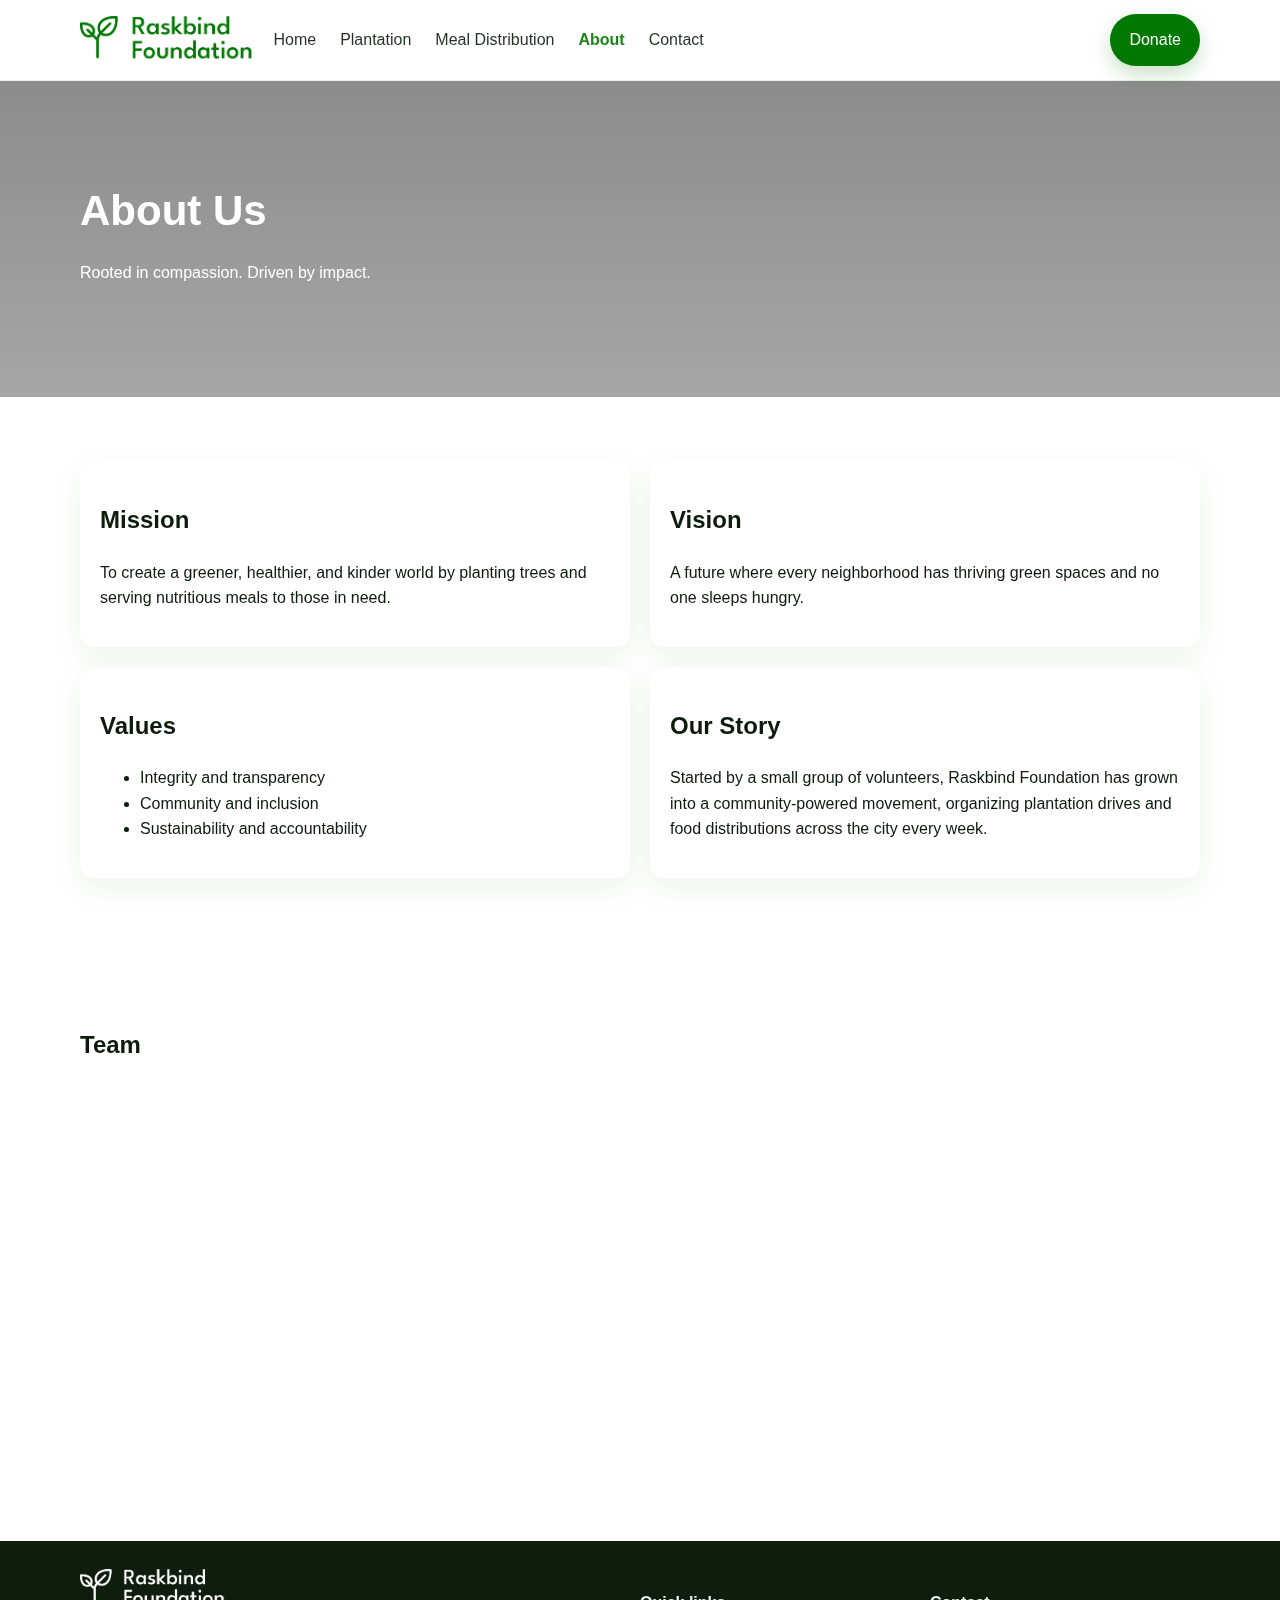
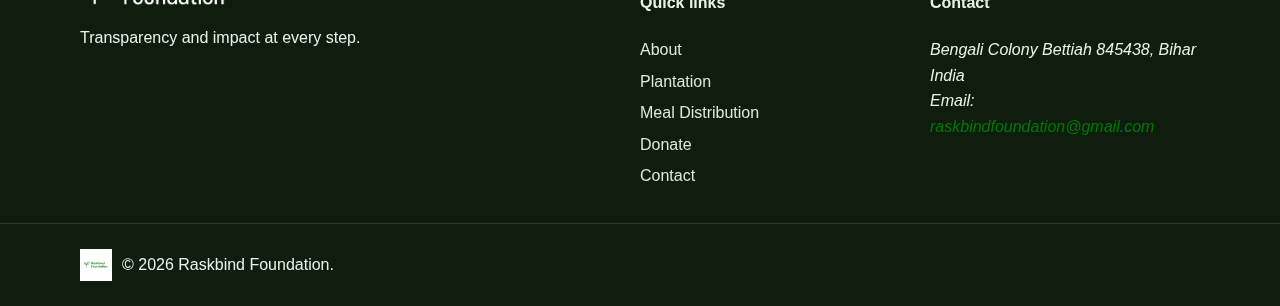
<file: about.html>
<!DOCTYPE html>
<html lang="en">
<head>
  <meta charset="UTF-8" />
  <meta name="viewport" content="width=device-width, initial-scale=1" />
  <title>Raskbind Foundation | About</title>
  <meta name="description" content="Learn about Raskbind Foundation's mission, vision, values, and story." />
  <link rel="stylesheet" href="assets/css/style.css" />
  <link rel="icon" href="Images/Green bg logo.jpg" />
</head>
<body>
  <a class="skip-link" href="#main">Skip to content</a>
  <header class="site-header">
    <div class="container header-inner">
      <a class="brand" href="index.html">
        <img src="Images/logo1.png" alt="Raskbind Foundation" />
      </a>
      <button class="nav-toggle" aria-expanded="false" aria-controls="primary-nav" aria-label="Open menu">
        <span></span><span></span><span></span>
      </button>
      <nav id="primary-nav" class="nav">
        <ul>
          <li><a href="index.html">Home</a></li>
          <li><a href="plantation.html">Plantation</a></li>
          <li><a href="meals.html">Meal Distribution</a></li>
          <li><a href="about.html" aria-current="page">About</a></li>
          <li><a href="contact.html">Contact</a></li>
        </ul>
      </nav>
      <a class="btn btn-primary donate-cta" href="donate.html">Donate</a>
    </div>
  </header>

  <main id="main">
    <section class="sub-hero" style="background-image:url('https://i.pinimg.com/1200x/a4/fe/da/a4feda2573e84a349db82afae0326ea5.jpg');">
      <div class="overlay"></div>
      <div class="container">
        <h1>About Us</h1>
        <p>Rooted in compassion. Driven by impact.</p>
      </div>
    </section>

    <section class="container section about-grid">
      <article class="about-block animate-in">
        <h2>Mission</h2>
        <p>To create a greener, healthier, and kinder world by planting trees and serving nutritious meals to those in need.</p>
      </article>
      <article class="about-block animate-in">
        <h2>Vision</h2>
        <p>A future where every neighborhood has thriving green spaces and no one sleeps hungry.</p>
      </article>
      <article class="about-block animate-in">
        <h2>Values</h2>
        <ul>
          <li>Integrity and transparency</li>
          <li>Community and inclusion</li>
          <li>Sustainability and accountability</li>
        </ul>
      </article>
      <article class="about-block animate-in">
        <h2>Our Story</h2>
        <p>Started by a small group of volunteers, Raskbind Foundation has grown into a community-powered movement, organizing plantation drives and food distributions across the city every week.</p>
      </article>
    </section>

    <section class="container section">
      <h2>Team</h2>
      <div class="team-grid">
        <div class="team-card animate-in">
          <img src="Images/Green%20bg%20logo.jpg" alt="Team member" loading="lazy" />
          <h3>Founder - Rahul Kumar</h3>
          <p>Leads strategy and partnerships.</p>
        </div>
        <div class="team-card animate-in">
          <img src="Images/Green%20bg%20logo.jpg" alt="Team member" loading="lazy" />
          <h3>Program Lead</h3>
          <p>Oversees plantation and meal operations.</p>
        </div>
        <div class="team-card animate-in">
          <img src="Images/Green%20bg%20logo.jpg" alt="Team member" loading="lazy" />
          <h3>Community Lead</h3>
          <p>Coordinates volunteers and events.</p>
        </div>
      </div>
    </section>
  </main>

  <footer class="site-footer">
    <div class="container footer-grid">
      <div class="footer-brand">
        <img src="Images/logo2.png" alt="Raskbind Foundation" />
        <p>Transparency and impact at every step.</p>
      </div>
      <nav class="footer-nav" aria-label="Footer">
        <h4>Quick links</h4>
        <ul>
          <li><a href="about.html">About</a></li>
          <li><a href="plantation.html">Plantation</a></li>
          <li><a href="meals.html">Meal Distribution</a></li>
          <li><a href="donate.html">Donate</a></li>
          <li><a href="contact.html">Contact</a></li>
        </ul>
      </nav>
      <div class="footer-contact">
        <h4>Contact</h4>
        <address>
          Bengali Colony Bettiah 845438, Bihar India<br />
          Email: <a href="mailto:raskbindfoundation@gmail.com">raskbindfoundation@gmail.com</a>
        </address>
      </div>
    </div>
    <div class="footer-bottom">
      <div class="container">
        <img src="Images/White%20bg%20logo.png" alt="Raskbind Foundation" width="32" height="32" />
        <p>© <span id="year"></span> Raskbind Foundation.</p>
      </div>
    </div>
  </footer>

  <script src="assets/js/main.js" defer></script>
</body>
</html>
</file>
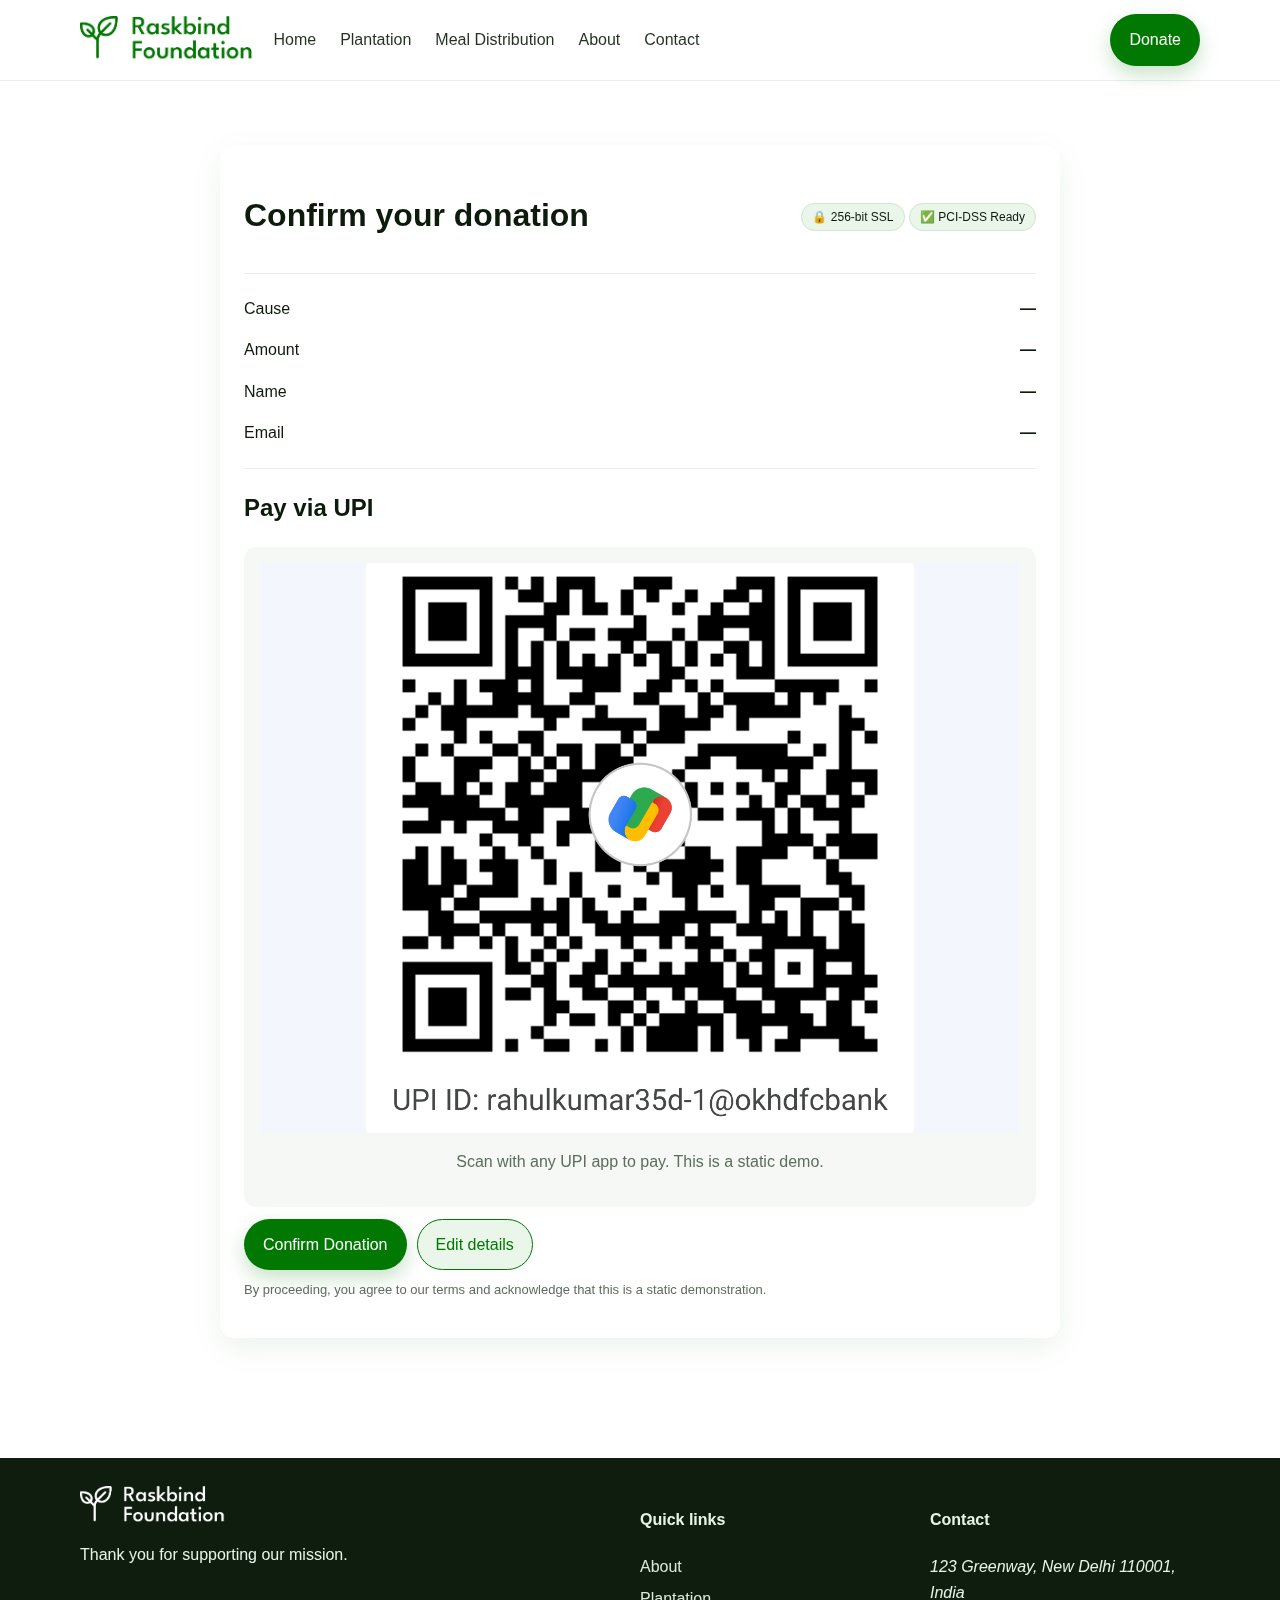
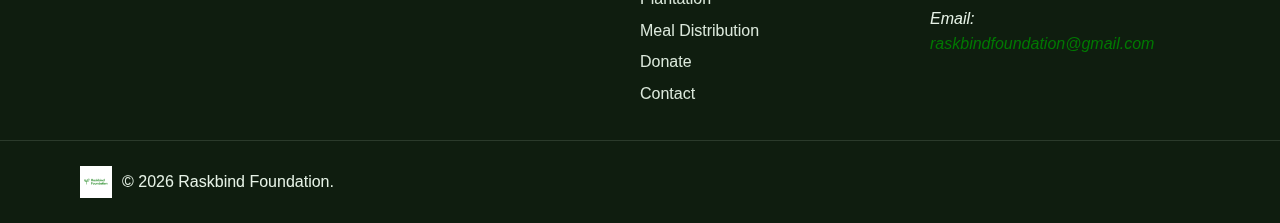
<file: checkout.html>
<!DOCTYPE html>
<html lang="en">
<head>
  <meta charset="UTF-8" />
  <meta name="viewport" content="width=device-width, initial-scale=1" />
  <title>Raskbind Foundation | Checkout</title>
  <meta name="description" content="Confirm your donation to Raskbind Foundation." />
  <link rel="stylesheet" href="assets/css/style.css" />
  <link rel="icon" href="Images/Green bg logo.jpg" />
</head>
<body>
  <a class="skip-link" href="#main">Skip to content</a>
  <header class="site-header">
    <div class="container header-inner">
      <a class="brand" href="index.html">
        <img src="Images/logo1.png" alt="Raskbind Foundation" />
      </a>
      <button class="nav-toggle" aria-expanded="false" aria-controls="primary-nav" aria-label="Open menu">
        <span></span><span></span><span></span>
      </button>
      <nav id="primary-nav" class="nav">
        <ul>
          <li><a href="index.html">Home</a></li>
          <li><a href="plantation.html">Plantation</a></li>
          <li><a href="meals.html">Meal Distribution</a></li>
          <li><a href="about.html">About</a></li>
          <li><a href="contact.html">Contact</a></li>
        </ul>
      </nav>
      <a class="btn btn-primary donate-cta" href="donate.html">Donate</a>
    </div>
  </header>

  <main id="main">
    <section class="container section checkout">
      <div class="checkout-panel animate-in">
        <div class="checkout-header">
          <h1>Confirm your donation</h1>
          <div class="secure-badges" aria-label="Security badges">
            <span class="badge">🔒 256-bit SSL</span>
            <span class="badge">✅ PCI-DSS Ready</span>
          </div>
        </div>
        <div class="summary">
          <div class="summary-row"><span>Cause</span><strong id="summaryCause">—</strong></div>
          <div class="summary-row"><span>Amount</span><strong id="summaryAmount">—</strong></div>
          <div class="summary-row"><span>Name</span><strong id="summaryName">—</strong></div>
          <div class="summary-row"><span>Email</span><strong id="summaryEmail">—</strong></div>
        </div>

        <div class="payment">
          <h2>Pay via UPI</h2>
          <div class="upi-box">
            <img src="Images/GooglePay_QR.png" alt="Google Pay QR code" loading="lazy" />
            <p class="muted">Scan with any UPI app to pay. This is a static demo.</p>
          </div>
          <div class="pay-actions">
            <a class="btn btn-primary" href="#" onclick="alert('This is a static demo.'); return false;">Confirm Donation</a>
            <a class="btn btn-outline" href="donate.html">Edit details</a>
          </div>
        </div>
        <p class="fine-print">By proceeding, you agree to our terms and acknowledge that this is a static demonstration.</p>
      </div>
    </section>
  </main>

  <footer class="site-footer">
    <div class="container footer-grid">
      <div class="footer-brand">
        <img src="Images/logo2.png" alt="Raskbind Foundation" />
        <p>Thank you for supporting our mission.</p>
      </div>
      <nav class="footer-nav" aria-label="Footer">
        <h4>Quick links</h4>
        <ul>
          <li><a href="about.html">About</a></li>
          <li><a href="plantation.html">Plantation</a></li>
          <li><a href="meals.html">Meal Distribution</a></li>
          <li><a href="donate.html">Donate</a></li>
          <li><a href="contact.html">Contact</a></li>
        </ul>
      </nav>
      <div class="footer-contact">
        <h4>Contact</h4>
        <address>
          123 Greenway, New Delhi 110001, India<br />
          Email: <a href="mailto:hello@raskbind.org">raskbindfoundation@gmail.com</a>
        </address>
      </div>
    </div>
    <div class="footer-bottom">
      <div class="container">
        <img src="Images/White%20bg%20logo.png" alt="Raskbind Foundation" width="32" height="32" />
        <p>© <span id="year"></span> Raskbind Foundation.</p>
      </div>
    </div>
  </footer>

  <script src="assets/js/main.js" defer></script>
</body>
</html>
</file>
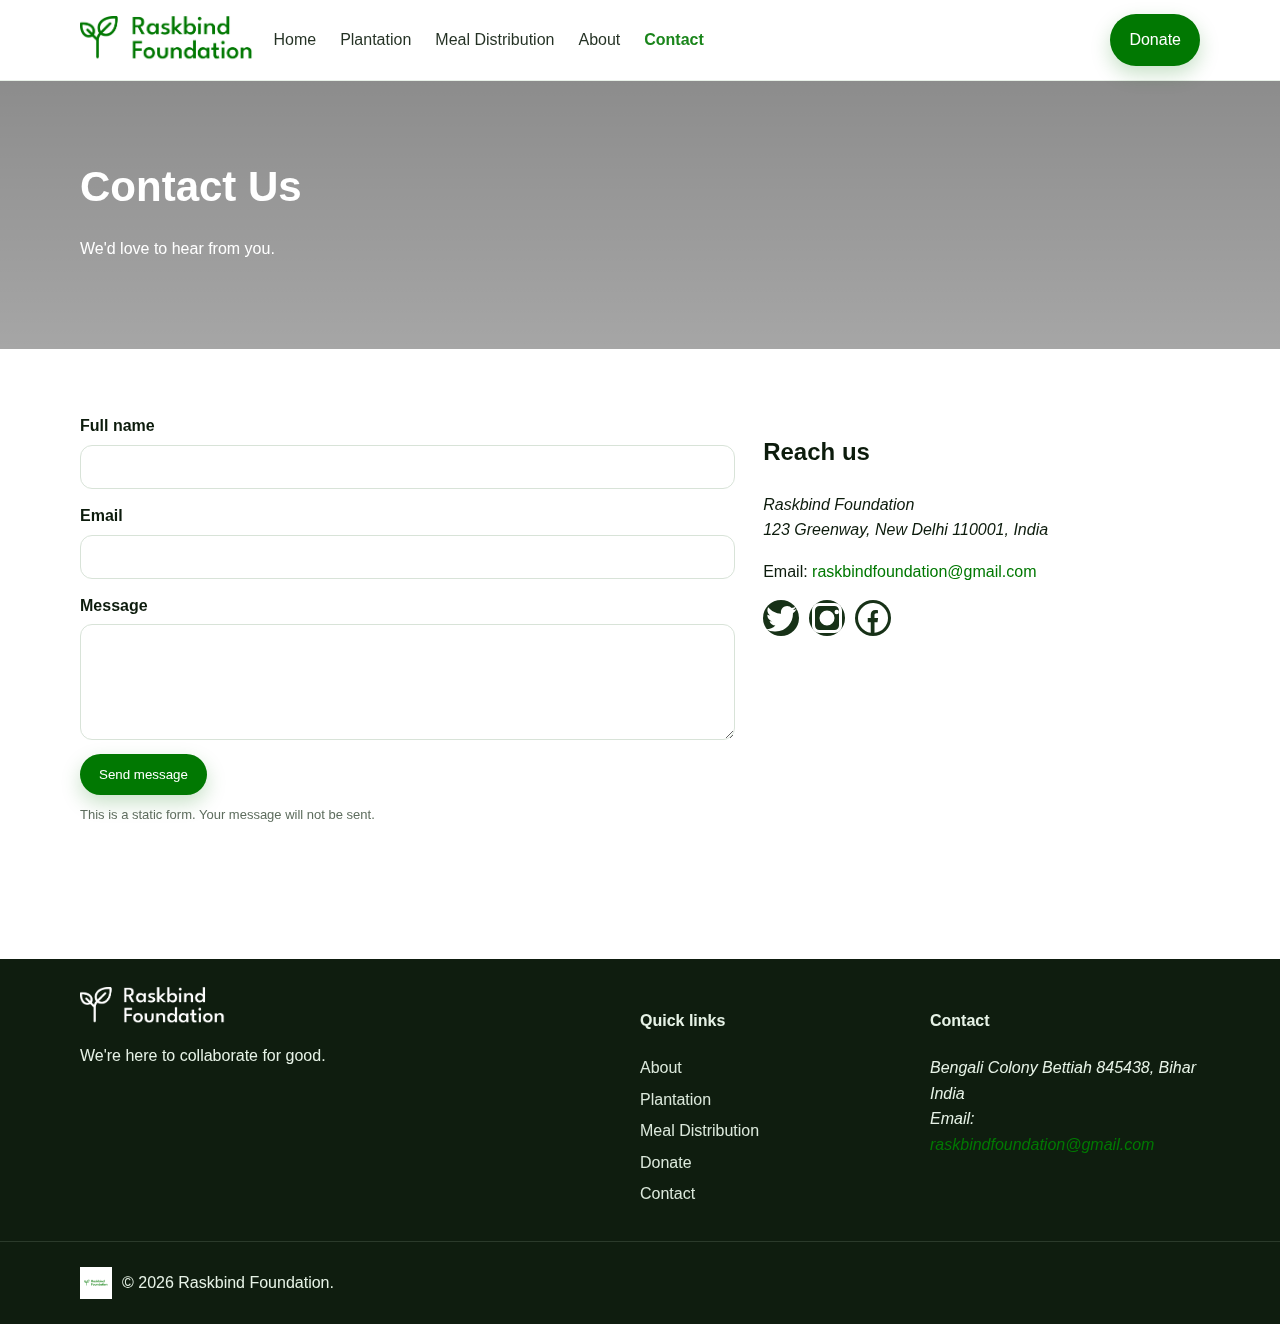
<file: contact.html>
<!DOCTYPE html>
<html lang="en">
<head>
  <meta charset="UTF-8" />
  <meta name="viewport" content="width=device-width, initial-scale=1" />
  <title>Raskbind Foundation | Contact</title>
  <meta name="description" content="Contact Raskbind Foundation for partnerships, volunteering, or queries." />
  <link rel="stylesheet" href="assets/css/style.css" />
  <link rel="icon" href="Images/Green bg logo.jpg" />
</head>
<body>
  <a class="skip-link" href="#main">Skip to content</a>
  <header class="site-header">
    <div class="container header-inner">
      <a class="brand" href="index.html">
        <img src="Images/logo1.png" alt="Raskbind Foundation" />
      </a>
      <button class="nav-toggle" aria-expanded="false" aria-controls="primary-nav" aria-label="Open menu">
        <span></span><span></span><span></span>
      </button>
      <nav id="primary-nav" class="nav">
        <ul>
          <li><a href="index.html">Home</a></li>
          <li><a href="plantation.html">Plantation</a></li>
          <li><a href="meals.html">Meal Distribution</a></li>
          <li><a href="about.html">About</a></li>
          <li><a href="contact.html" aria-current="page">Contact</a></li>
        </ul>
      </nav>
      <a class="btn btn-primary donate-cta" href="donate.html">Donate</a>
    </div>
  </header>

  <main id="main">
    <section class="sub-hero compact" style="background-image:url('https://i.pinimg.com/1200x/4f/73/4f/4f734ffab94a3e30383382460adc951a.jpg');">
      <div class="overlay"></div>
      <div class="container">
        <h1>Contact Us</h1>
        <p>We'd love to hear from you.</p>
      </div>
    </section>

    <section class="container section contact-grid">
      <form id="contactForm" class="contact-form" novalidate>
        <div class="form-row">
          <label for="cname">Full name</label>
          <input id="cname" type="text" required />
        </div>
        <div class="form-row">
          <label for="cemail">Email</label>
          <input id="cemail" type="email" required />
        </div>
        <div class="form-row">
          <label for="cmessage">Message</label>
          <textarea id="cmessage" rows="5" required></textarea>
        </div>
        <div class="form-actions">
          <button type="submit" class="btn btn-primary">Send message</button>
        </div>
        <p class="fine-print">This is a static form. Your message will not be sent.</p>
      </form>

      <div class="contact-info">
        <h2>Reach us</h2>
        <address>
          Raskbind Foundation<br />
          123 Greenway, New Delhi 110001, India
        </address>
        <p>Email: <a href="mailto:raskbindfoundation@gmail.com">raskbindfoundation@gmail.com</a></p>
        <div class="socials" aria-label="Social links">
            <a href="#" aria-label="Twitter" class="social">
              <svg viewBox="0 0 24 24" aria-hidden="true"><path fill="#fff" d="M22.46 6c-.77.35-1.6.58-2.46.69.89-.53 1.58-1.36 1.9-2.35-.84.5-1.77.87-2.76 1.07A4.15 4.15 0 0 0 16.1 4c-2.3 0-4.16 1.86-4.16 4.15 0 .33.04.66.11.97-3.46-.17-6.52-1.83-8.57-4.34-.36.62-.56 1.35-.56 2.12 0 1.46.75 2.75 1.9 3.51-.7-.02-1.36-.21-1.94-.53v.05c0 2.04 1.45 3.74 3.36 4.12-.35.1-.72.15-1.1.15-.27 0-.53-.03-.78-.07.53 1.64 2.06 2.83 3.88 2.86A8.33 8.33 0 0 1 2 19.54 11.76 11.76 0 0 0 8.29 21c7.55 0 11.68-6.25 11.68-11.67 0-.18 0-.35-.01-.53.8-.57 1.5-1.28 2.05-2.1z"/></svg>
            </a>
            <a href="#" aria-label="Instagram" class="social">
              <svg viewBox="0 0 24 24" aria-hidden="true"><path fill="#fff" d="M7 2C4.24 2 2 4.24 2 7v10c0 2.76 2.24 5 5 5h10c2.76 0 5-2.24 5-5V7c0-2.76-2.24-5-5-5H7zm10 2c1.66 0 3 1.34 3 3v10c0 1.66-1.34 3-3 3H7c-1.66 0-3-1.34-3-3V7c0-1.66 1.34-3 3-3h10zm-5 3a5 5 0 1 0 0 10 5 5 0 0 0 0-10zm6.5-.5a1.5 1.5 0 1 0 0 3 1.5 1.5 0 0 0 0-3z"/></svg>
            </a>
            <a href="#" aria-label="Facebook" class="social">
              <svg viewBox="0 0 24 24" aria-hidden="true"><path fill="#fff" d="M22 12a10 10 0 1 0-11.5 9.9v-7h-2v-2.9h2v-2.2c0-2 1.2-3.1 3-3.1.9 0 1.8.1 1.8.1v2h-1c-1 0-1.3.6-1.3 1.2v2h2.4L15 14.9h-2v7A10 10 0 0 0 22 12"/></svg>
            </a>
          </div>
      </div>
    </section>
  </main>

  <footer class="site-footer">
    <div class="container footer-grid">
      <div class="footer-brand">
        <img src="Images/logo2.png" alt="Raskbind Foundation" />
        <p>We're here to collaborate for good.</p>
      </div>
      <nav class="footer-nav" aria-label="Footer">
        <h4>Quick links</h4>
        <ul>
          <li><a href="about.html">About</a></li>
          <li><a href="plantation.html">Plantation</a></li>
          <li><a href="meals.html">Meal Distribution</a></li>
          <li><a href="donate.html">Donate</a></li>
          <li><a href="contact.html">Contact</a></li>
        </ul>
      </nav>
      <div class="footer-contact">
        <h4>Contact</h4>
        <address>
          Bengali Colony Bettiah 845438, Bihar India<br />
          Email: <a href="mailto:hello@raskbind.org">raskbindfoundation@gmail.com</a>
        </address>
      </div>
    </div>
    <div class="footer-bottom">
      <div class="container">
        <img src="Images/White%20bg%20logo.png" alt="Raskbind Foundation" width="32" height="32" />
        <p>© <span id="year"></span> Raskbind Foundation.</p>
      </div>
    </div>
  </footer>

  <script src="assets/js/main.js" defer></script>
</body>
</html>
</file>
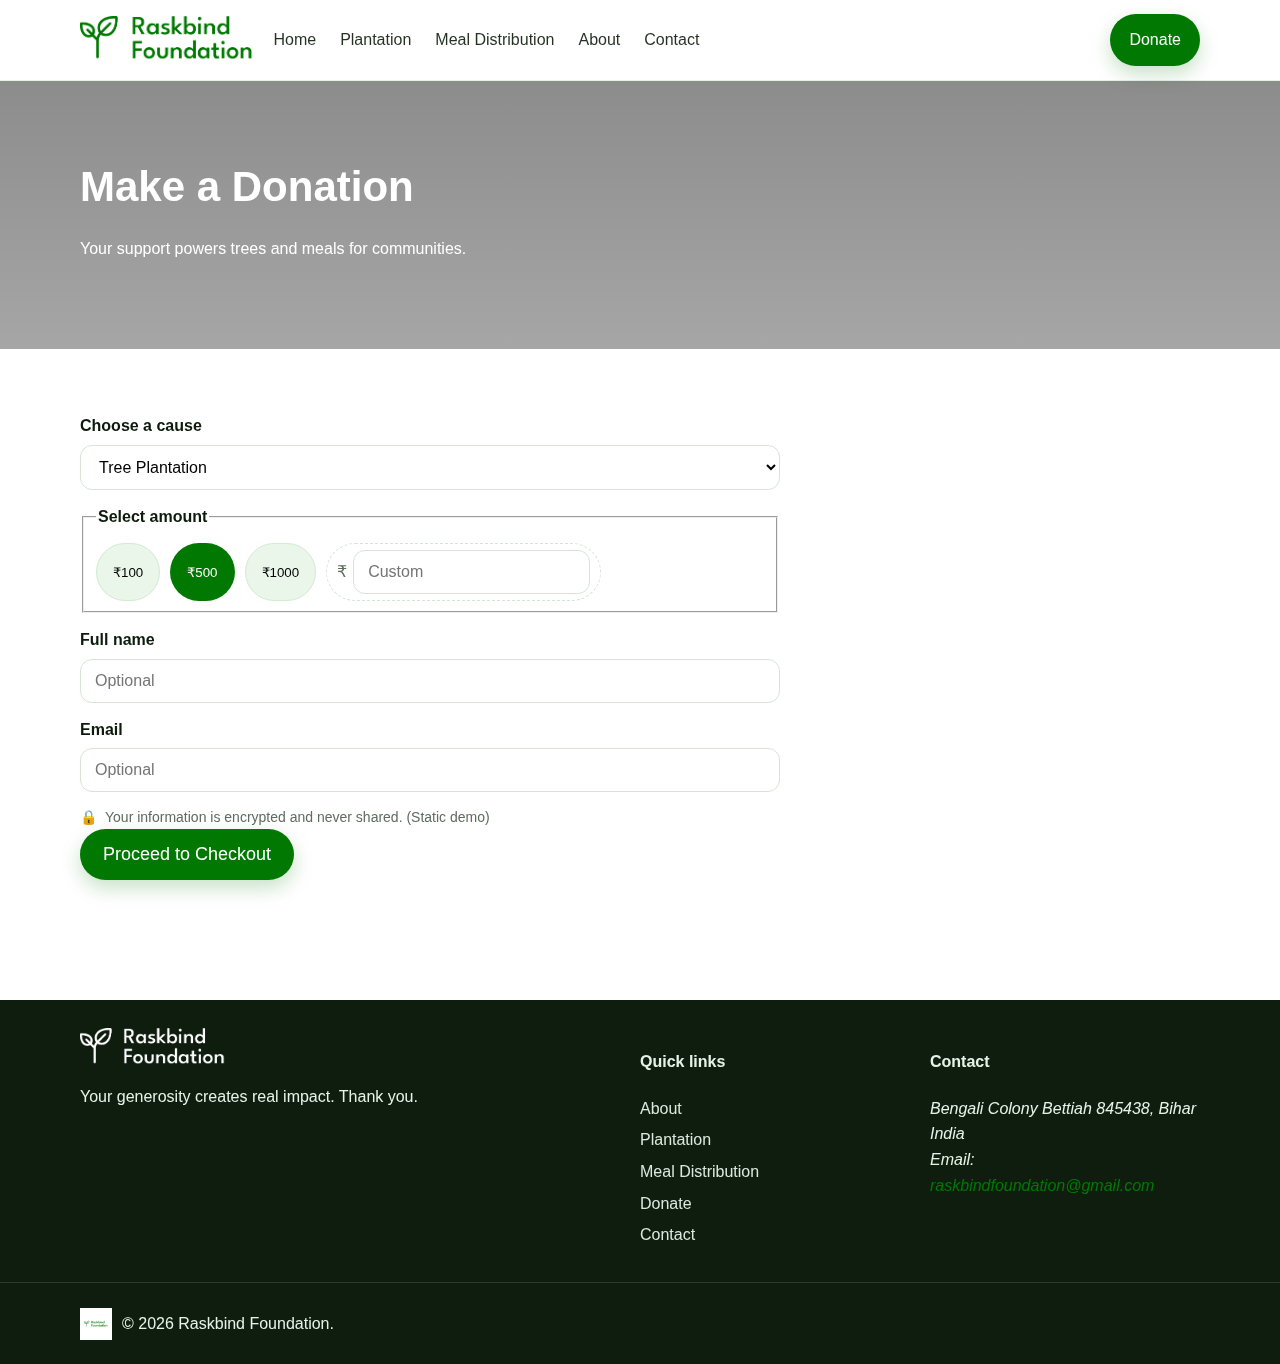
<file: donate.html>
<!DOCTYPE html>
<html lang="en">
<head>
  <meta charset="UTF-8" />
  <meta name="viewport" content="width=device-width, initial-scale=1" />
  <title>Raskbind Foundation | Donate</title>
  <meta name="description" content="Donate to Raskbind Foundation for tree plantation and meal distribution." />
  <link rel="stylesheet" href="assets/css/style.css" />
  <link rel="icon" href="Images/Green bg logo.jpg" />
</head>
<body>
  <a class="skip-link" href="#main">Skip to content</a>
  <header class="site-header">
    <div class="container header-inner">
      <a class="brand" href="index.html">
        <img src="Images/logo1.png" alt="Raskbind Foundation" />
      </a>
      <button class="nav-toggle" aria-expanded="false" aria-controls="primary-nav" aria-label="Open menu">
        <span></span><span></span><span></span>
      </button>
      <nav id="primary-nav" class="nav">
        <ul>
          <li><a href="index.html">Home</a></li>
          <li><a href="plantation.html">Plantation</a></li>
          <li><a href="meals.html">Meal Distribution</a></li>
          <li><a href="about.html">About</a></li>
          <li><a href="contact.html">Contact</a></li>
        </ul>
      </nav>
      <a class="btn btn-primary donate-cta" href="donate.html" aria-current="page">Donate</a>
    </div>
  </header>

  <main id="main">
    <section class="sub-hero compact" style="background-image:url('https://i.pinimg.com/736x/8d/1f/6d/8d1f6df06ba244cc64d4b0936cf4b6c2.jpg');">
      <div class="overlay"></div>
      <div class="container">
        <h1>Make a Donation</h1>
        <p>Your support powers trees and meals for communities.</p>
      </div>
    </section>

    <section class="container section">
      <form id="donationForm" class="donation-form" novalidate>
        <div class="form-row">
          <label for="cause">Choose a cause</label>
          <select id="cause" required>
            <option value="Tree Plantation">Tree Plantation</option>
            <option value="Meal Distribution">Meal Distribution</option>
            <option value="Meal Distribution">Donation</option>
          </select>
        </div>

        <fieldset class="form-row">
          <legend>Select amount</legend>
          <div class="amount-grid" role="group" aria-label="Preset amounts">
            <button type="button" class="amount" data-amount="100">₹100</button>
            <button type="button" class="amount" data-amount="500">₹500</button>
            <button type="button" class="amount" data-amount="1000">₹1000</button>
            <div class="custom-amount">
              <label for="customAmount" class="sr-only">Custom amount</label>
              <span class="currency">₹</span>
              <input id="customAmount" type="number" inputmode="numeric" min="1" placeholder="Custom" />
            </div>
          </div>
        </fieldset>

        <div class="form-row">
          <label for="name">Full name</label>
          <input id="name" type="text" placeholder="Optional" />
        </div>
        <div class="form-row">
          <label for="email">Email</label>
          <input id="email" type="email" placeholder="Optional" />
        </div>

        <div class="secure-hint">
          <span class="lock">🔒</span> Your information is encrypted and never shared. (Static demo)
        </div>

        <div class="form-actions">
          <button type="submit" class="btn btn-primary btn-large">Proceed to Checkout</button>
        </div>
      </form>
    </section>
  </main>

  <footer class="site-footer">
    <div class="container footer-grid">
      <div class="footer-brand">
        <img src="Images/logo2.png" alt="Raskbind Foundation" />
        <p>Your generosity creates real impact. Thank you.</p>
      </div>
      <nav class="footer-nav" aria-label="Footer">
        <h4>Quick links</h4>
        <ul>
          <li><a href="about.html">About</a></li>
          <li><a href="plantation.html">Plantation</a></li>
          <li><a href="meals.html">Meal Distribution</a></li>
          <li><a href="donate.html">Donate</a></li>
          <li><a href="contact.html">Contact</a></li>
        </ul>
      </nav>
      <div class="footer-contact">
        <h4>Contact</h4>
        <address>
          Bengali Colony Bettiah 845438, Bihar India<br />
          Email: <a href="mailto:raskbindfoundation@gmail.com">raskbindfoundation@gmail.com</a>
        </address>
      </div>
    </div>
    <div class="footer-bottom">
      <div class="container">
        <img src="Images/White%20bg%20logo.png" alt="Raskbind Foundation" width="32" height="32" />
        <p>© <span id="year"></span> Raskbind Foundation.</p>
      </div>
    </div>
  </footer>

  <script src="assets/js/main.js" defer></script>
</body>
</html>
</file>
<file: assets/css/style.css>
:root{
  --primary:#017802;
  --text:#0c1b0c;
  --muted:#5e6d5e;
  --bg:#ffffff;
  --bg-alt:#f5f8f5;
  --card:#ffffff;
  --shadow:0 10px 30px rgba(1,120,2,0.08);
  --radius:14px;
}
*{box-sizing:border-box}
html,body{margin:0;padding:0}
body{
  font-family: ui-sans-serif, -apple-system, Segoe UI, Roboto, Helvetica, Arial, "Apple Color Emoji","Segoe UI Emoji";
  color:var(--text);
  background:var(--bg);
  line-height:1.6;
}
img{display:block}
main img{width:100%;aspect-ratio:4/3;height:auto;object-fit:cover}
a{color:var(--primary);text-decoration:none}
.container{width:min(1120px, 92%);margin-inline:auto}
.section{padding:64px 0}
.muted{color:var(--muted)}
.sr-only{position:absolute;width:1px;height:1px;padding:0;margin:-1px;overflow:hidden;clip:rect(0,0,0,0);white-space:nowrap;border:0}
.skip-link{position:absolute;left:-999px;top:auto}
.skip-link:focus{left:16px;top:16px;background:#fff;padding:8px 12px;border-radius:8px;box-shadow:var(--shadow)}

/* Header */
.site-header{position:sticky;top:0;background:rgba(255,255,255,0.9);backdrop-filter:saturate(180%) blur(10px);z-index:50;border-bottom:1px solid #e8f0e8}
.header-inner{display:flex;align-items:center;justify-content:space-between;gap:20px;padding:14px 0}
.brand{display:flex;align-items:center;gap:20px;color:inherit;font-weight:700}
.brand img{height:48px;width:auto}
@media (max-width: 640px){
  .brand img{height:36px;width:auto}
}
.nav ul{list-style:none;display:flex;gap:24px;margin:0;padding:0}
.nav a{color:inherit;opacity:.9}
.nav a[aria-current="page"]{color:var(--primary);font-weight:600}
.donate-cta{margin-left:auto}

.nav-toggle{display:none;flex-direction:column;gap:4px;background:none;border:none}
.nav-toggle span{display:block;width:22px;height:2px;background:#263326;border-radius:2px}

/* Hero */
.hero{position:relative;isolation:isolate}
.hero-bg{position:absolute;inset:0;z-index:-1;opacity:.3}
.hero-bg img{width:100%;height:100%;object-fit:cover}
.hero .hero-content{padding:96px 0 64px}
.hero h1{font-size:clamp(32px, 5vw, 56px);line-height:1.1;margin:0 0 12px}
.hero p{max-width:700px;font-size:18px;color:var(--muted);margin:0 0 28px}
.hero-actions{display:flex;gap:14px;flex-wrap:wrap}

/* Buttons */
.btn{display:inline-flex;align-items:center;justify-content:center;gap:10px;padding:12px 18px;border-radius:999px;border:1px solid transparent;cursor:pointer;transition:.2s ease;white-space:nowrap}
.btn:focus{outline:3px solid #a6e0a6;outline-offset:2px}
.btn-primary{background:var(--primary);color:#fff;box-shadow:0 8px 20px rgba(1,120,2,.22)}
.btn-primary:hover{transform:translateY(-1px);box-shadow:0 12px 24px rgba(1,120,2,.28)}
.btn-outline{border-color:var(--primary);color:var(--primary);background:#eaf6ea}
.btn-outline:hover{background:#def2de}
.btn-large{padding:14px 22px;font-size:18px}
.text-link{font-weight:600}

/* Pillars */
.pillars{display:grid;grid-template-columns:repeat(3,1fr);gap:20px;padding:56px 0}
.pillar{background:var(--card);border-radius:var(--radius);box-shadow:var(--shadow);padding:20px}
.pillar .icon{width:48px;height:48px;background:#eaf6ea;border-radius:12px;display:grid;place-items:center;margin-bottom:10px}
.pillar h3{margin:8px 0}

/* Impact */
.impact{background:var(--bg-alt);padding:56px 0}
.impact-grid{display:grid;grid-template-columns:repeat(3,1fr);gap:20px}
.impact-card{background:var(--card);border-radius:var(--radius);box-shadow:var(--shadow);padding:24px;text-align:center}
.impact-value{font-size:40px;font-weight:800;color:var(--primary)}
.impact-label{color:var(--muted)}

/* Feature split */
.feature-split{display:grid;grid-template-columns:1.2fr 1fr;gap:28px;align-items:center;padding:56px 0}
.feature-split.reverse{grid-template-columns:1fr 1.2fr}
.split-media img{border-radius:var(--radius);box-shadow:var(--shadow)}

/* Sub-hero */
.sub-hero{position:relative;background-size:cover;background-position:center;padding:96px 0;color:#fff}
.sub-hero.compact{padding:72px 0}
.sub-hero .overlay{position:absolute;inset:0;background:linear-gradient(180deg, rgba(0,0,0,.45), rgba(0,0,0,.35))}
.sub-hero .container{position:relative}
.sub-hero h1{font-size:42px;margin:0 0 8px}

/* Cards */
.cards-grid{display:grid;grid-template-columns:repeat(3,1fr);gap:20px}
.card{background:var(--card);border-radius:var(--radius);box-shadow:var(--shadow);overflow:hidden}
.card-body{padding:16px}
.card h3{margin:6px 0}

/* Gallery */
.gallery-section{padding:56px 0;background:var(--bg)}
.gallery-grid{display:grid;grid-template-columns:repeat(4,1fr);gap:12px}
.gallery-item{position:relative;overflow:hidden;border-radius:12px;box-shadow:var(--shadow);aspect-ratio:4/3}
.gallery-item img{width:100%;height:100%;object-fit:cover;transition:transform .5s ease}
.gallery-item:hover img{transform:scale(1.06)}

/* Video */
.video-grid{display:grid;grid-template-columns:repeat(2,1fr);gap:20px}
.ratio-16x9{position:relative;padding-top:56.25%;overflow:hidden;border-radius:12px;box-shadow:var(--shadow)}
.ratio-16x9 iframe{position:absolute;inset:0;width:100%;height:100%;border:0}

/* Forms */
form{max-width:700px}
.form-row{display:flex;flex-direction:column;margin-bottom:14px}
label{font-weight:600;margin-bottom:6px}
input,select,textarea{padding:12px 14px;font-size:16px;border:1px solid #d8e3d8;border-radius:12px;background:#fff}
input:focus,select:focus,textarea:focus{outline:3px solid #c9f0c9;border-color:#a8d9a8}
legend{font-weight:700;margin-bottom:8px}
.amount-grid{display:flex;flex-wrap:wrap;gap:10px}
.amount{background:#eaf6ea;border:1px solid #d1ecd1;border-radius:999px;padding:10px 16px;cursor:pointer}
.amount.active{background:var(--primary);color:#fff;border-color:transparent}
.custom-amount{position:relative;display:flex;align-items:center;gap:6px;background:#fff;border:1px dashed #d8e3d8;border-radius:999px;padding:6px 10px}
.custom-amount .currency{color:var(--muted)}
.secure-hint{display:flex;align-items:center;gap:8px;color:var(--muted);font-size:14px;margin-top:6px}

/* Checkout */
.checkout-panel{background:var(--card);border-radius:var(--radius);box-shadow:var(--shadow);padding:24px;max-width:840px;margin-inline:auto}
.checkout-header{display:flex;align-items:center;justify-content:space-between;gap:10px;margin-bottom:10px}
.badge{background:#eaf6ea;border:1px solid #cfe9cf;border-radius:999px;padding:6px 10px;font-size:12px}
.summary{border-top:1px solid #e8f0e8;border-bottom:1px solid #e8f0e8;padding:14px 0;margin:10px 0}
.summary-row{display:flex;align-items:center;justify-content:space-between;padding:8px 0}
.upi-box{display:grid;place-items:center;background:var(--bg-alt);border-radius:12px;padding:16px}
.pay-actions{display:flex;gap:10px;margin-top:12px}
.fine-print{color:var(--muted);font-size:13px;margin-top:10px}

/* Footer */
.site-footer{background:#0f1d0f;color:#e6f2e6;margin-top:56px}
.footer-grid{display:grid;grid-template-columns:2fr 1fr 1fr;gap:20px;padding:28px 0}
.footer-nav ul{list-style:none;margin:0;padding:0}
.footer-nav li{margin:6px 0}
.footer-nav a{color:#dbe8db}
.footer-bottom{border-top:1px solid #2b3a2b}
.footer-bottom .container{display:flex;align-items:center;gap:10px;padding:12px 0}
.socials{display:flex;gap:10px}
.social{display:inline-flex;align-items:center;justify-content:center;width:36px;height:36px;background:#173117;border-radius:999px}
.footer-brand img{height:40px;width:auto}
@media (max-width: 640px){
  .footer-brand img{height:36px;width:auto}
}

/* Animations */
.animate-in{opacity:0;transform:translateY(12px);transition:opacity .6s ease, transform .6s ease}
.animate-in.appear{opacity:1;transform:none}

/* Layout helpers */
.stats-grid{display:grid;grid-template-columns:repeat(3,1fr);gap:20px}
.stat{background:var(--card);border-radius:var(--radius);box-shadow:var(--shadow);padding:20px;text-align:center}
.stat-value{font-size:34px;font-weight:800;color:var(--primary)}
.stat-label{color:var(--muted)}
.about-grid{display:grid;grid-template-columns:repeat(2,1fr);gap:20px}
.about-block{background:var(--card);border-radius:var(--radius);box-shadow:var(--shadow);padding:20px}
.team-grid{display:grid;grid-template-columns:repeat(3,1fr);gap:20px}
.team-card{background:var(--card);border-radius:var(--radius);box-shadow:var(--shadow);padding:14px;text-align:center}
.team-card img{border-radius:12px;height:200px;object-fit:cover;width:100%}
.contact-grid{display:grid;grid-template-columns:1.2fr .8fr;gap:28px}

/* Plantation page specific tweaks */
.sub-hero{overflow:hidden}
.cards-grid img{width:100%;height:auto;display:block}
.card img{width:100%;aspect-ratio:4/3;height:auto;object-fit:cover}
.split-media img{width:100%;aspect-ratio:4/3;height:auto;object-fit:cover}

/* Responsive */
@media (max-width: 980px){
  .pillars{grid-template-columns:1fr 1fr}
  .impact-grid{grid-template-columns:1fr 1fr}
  .feature-split, .feature-split.reverse{grid-template-columns:1fr;}
  .cards-grid{grid-template-columns:1fr 1fr}
  .gallery-grid{grid-template-columns:repeat(3,1fr)}
  .video-grid{grid-template-columns:1fr}
  .footer-grid{grid-template-columns:1fr 1fr}
  .about-grid{grid-template-columns:1fr}
  .team-grid{grid-template-columns:1fr 1fr}
  .contact-grid{grid-template-columns:1fr}
  .stats-grid{grid-template-columns:1fr 1fr}
}
@media (max-width: 640px){
  .nav{position:fixed;inset:64px 0 auto 0;background:#ffffff;border-bottom:1px solid #e8f0e8;display:none}
  .nav.open{display:block}
  .nav ul{flex-direction:column;padding:12px}
  .nav-toggle{display:flex}
  .donate-cta{display:none}
  .pillars{grid-template-columns:1fr}
  .impact-grid{grid-template-columns:1fr}
  .cards-grid{grid-template-columns:1fr}
  .gallery-grid{grid-template-columns:1fr}
  .team-grid{grid-template-columns:1fr}
  .stats-grid{grid-template-columns:1fr}
}
</file>
